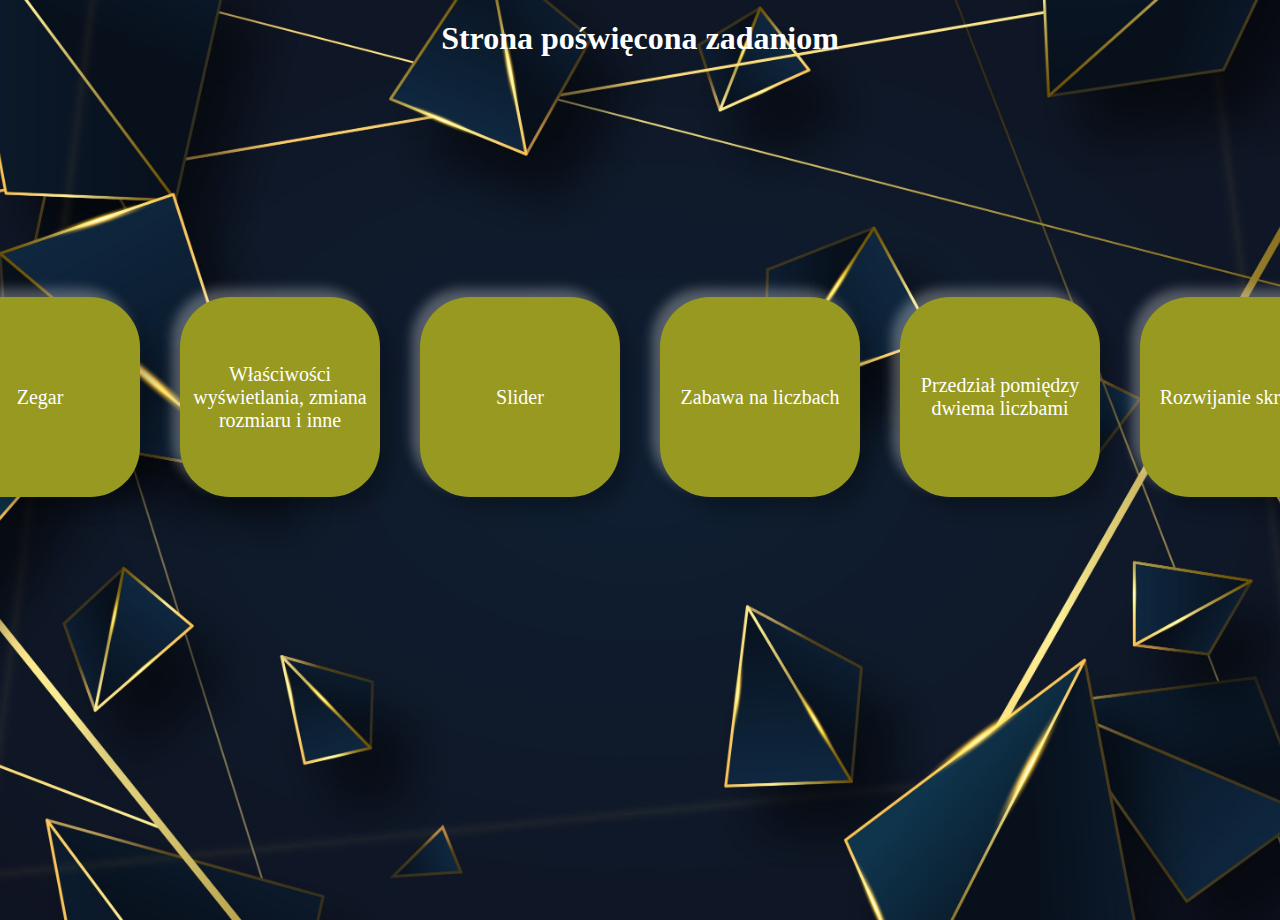
<file: index.html>
<!DOCTYPE html>
<html lang="en">
<head>
    <meta charset="UTF-8">
    <meta name="viewport" content="width=device-width, initial-scale=1.0">
    <link rel="stylesheet" href="css/main.css">
    <title>Strona główna</title>
</head>
<body>
    <h1>Strona poświęcona zadaniom</h1>
    <section id="main">
        <div class="main-container">
            <div class="link-container"><a href="zegar.html" class="main-link">Zegar</a></div>
            <div class="link-container"><a href="text.html" class="main-link">Właściwości wyświetlania, zmiana rozmiaru i inne</a></div>
            <div class="link-container"><a href="slider.html" class="main-link">Slider</a></div>
            <div class="link-container"><a href="liczby.html" class="main-link">Zabawa na liczbach</a></div>
            <div class="link-container"><a href="przedzial.html" class="main-link">Przedział pomiędzy dwiema liczbami</a></div>
            <div class="link-container"><a href="skrot.html" class="main-link">Rozwijanie skrótów</a></div>

        </div>
    </section>
</body>
</html>
</file>
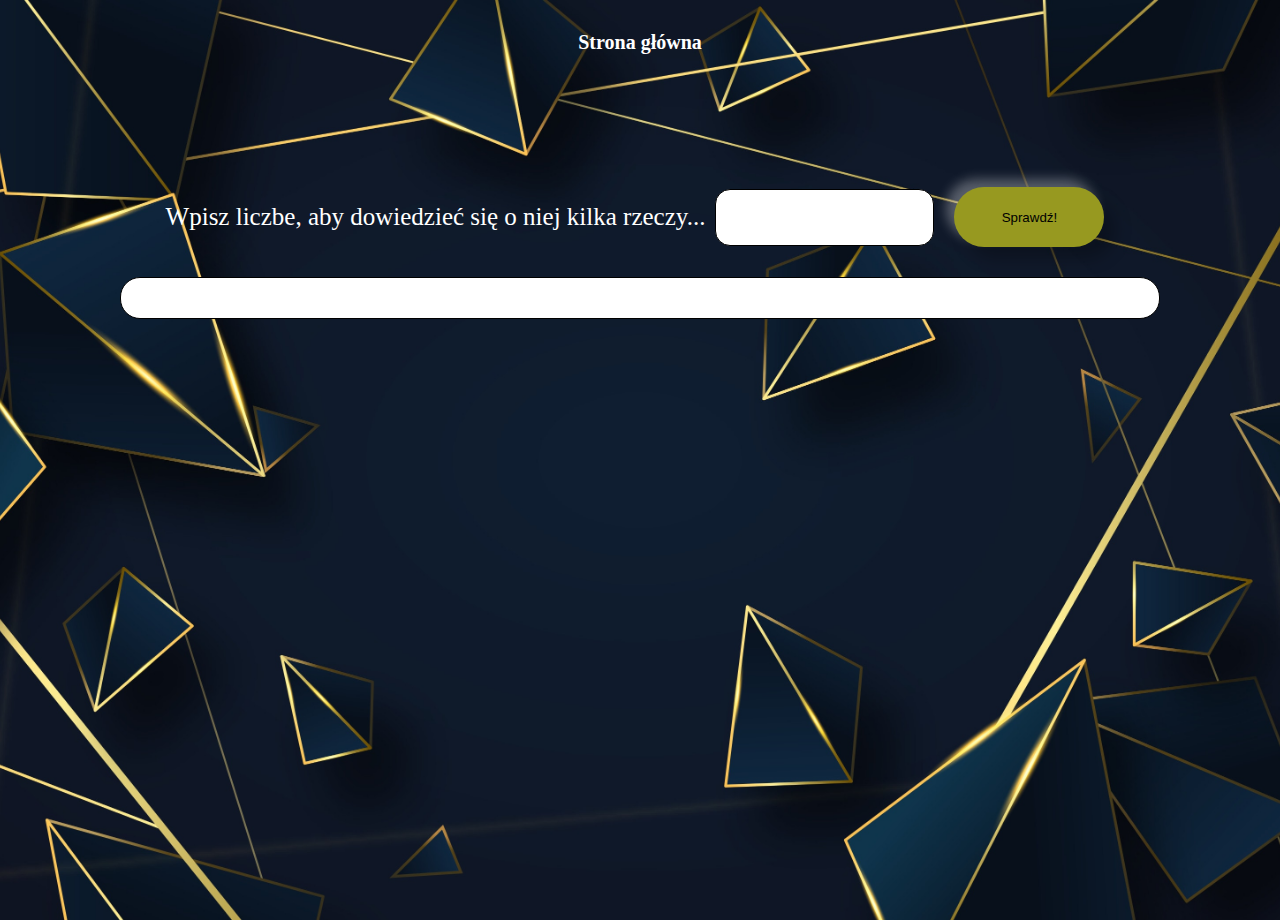
<file: liczby.html>
<!DOCTYPE html>
<html lang="en">
<head>
    <meta charset="UTF-8">
    <meta name="viewport" content="width=device-width, initial-scale=1.0">
    <title>Document</title>
    <link rel="stylesheet" href="css/main.css">
    <link rel="stylesheet" href="css/style.css">
</head>
<body>
    <h1><a href="index.html">Strona główna</a></h1>
    <section id="main">
        <label for="number">Wpisz liczbe, aby dowiedzieć się o niej kilka rzeczy...</label>
        <input type="number" id="number">
        <button class="button" id="check">Sprawdź!</button>
        <p class="result" id="info"></p>
    </section>
    <script src="js/liczby.js"></script>
</body>
</html>
</file>
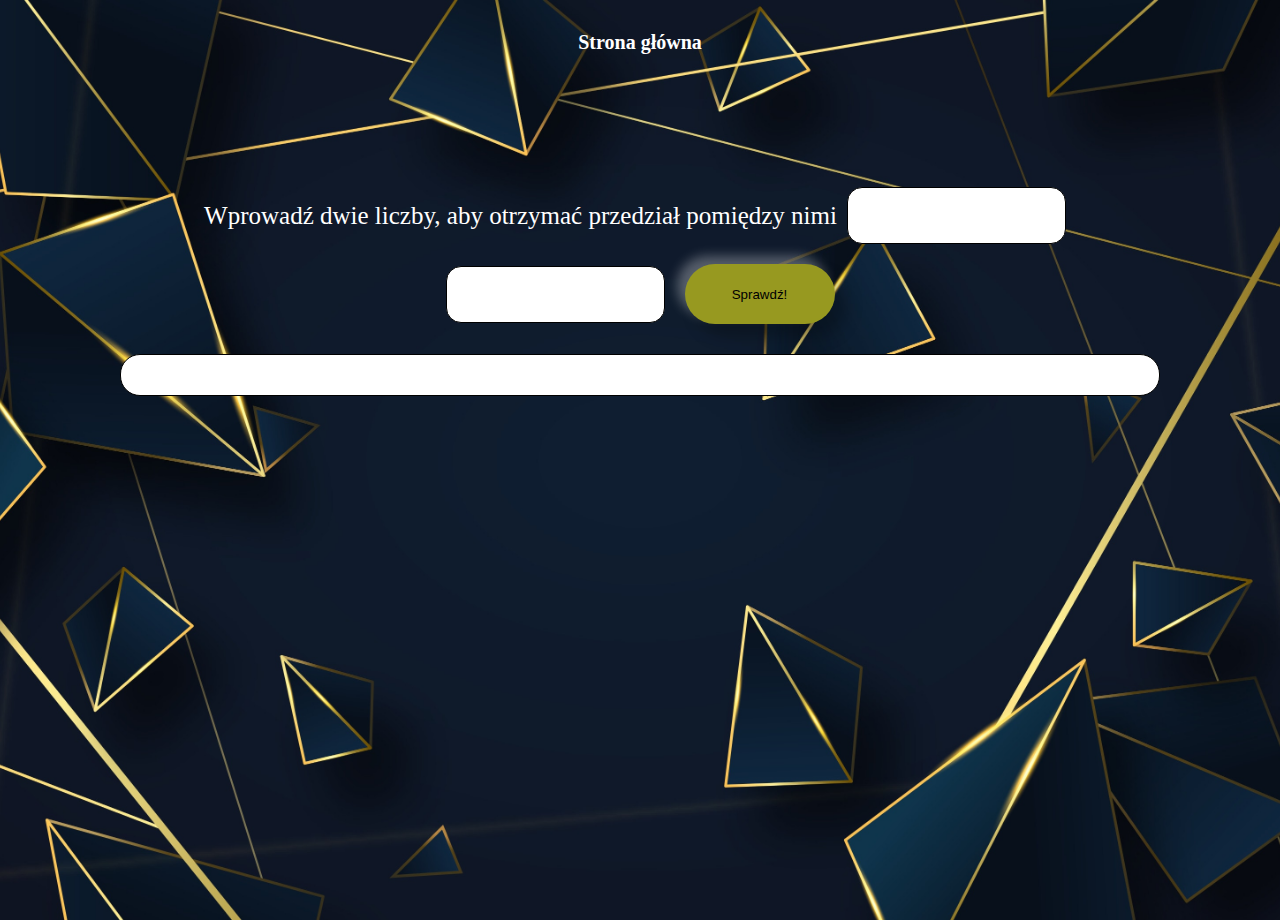
<file: przedzial.html>
<!DOCTYPE html>
<html lang="en">
<head>
    <meta charset="UTF-8">
    <meta name="viewport" content="width=device-width, initial-scale=1.0">
    <title>Przedział pomiędzy dwiema liczbami</title>
    <link rel="stylesheet" href="css/main.css">
    <link rel="stylesheet" href="css/style.css">
</head>
<body>
    <h1><a href="index.html">Strona główna</a></h1>
    <section id="main">
        <label for="number1">Wprowadź dwie liczby, aby otrzymać przedział pomiędzy nimi</label>

        <input type="number" id="number1" class="number-input">
        <input type="number" id="number2" class="number-input">
        <button class="button" id="check">Sprawdź!</button>
        <p class="result" id="info"></p>
    </section>
    <script src="js/przedzial.js"></script>
</body>
</html>
</file>
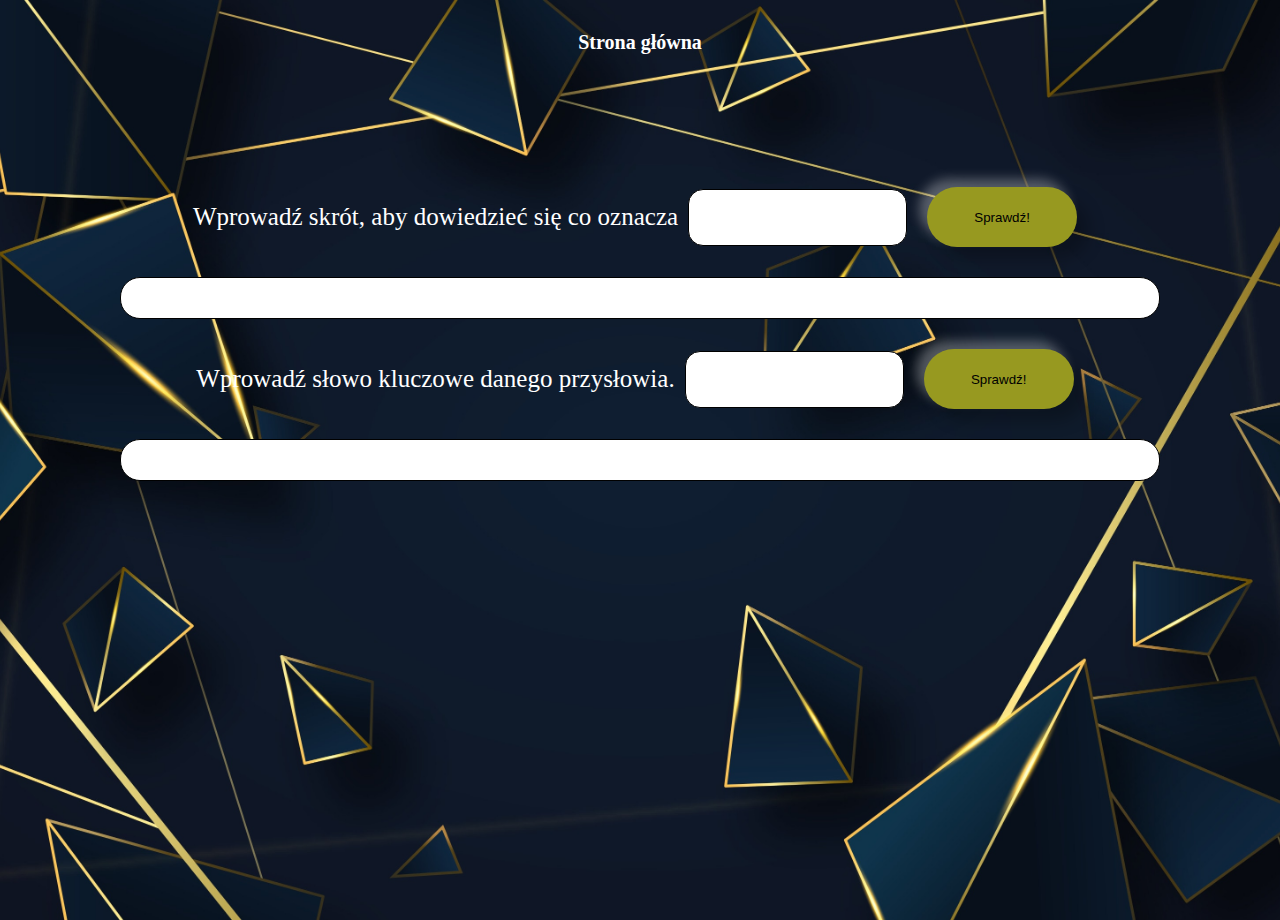
<file: skrot.html>
<!DOCTYPE html>
<html lang="en">
<head>
    <meta charset="UTF-8">
    <meta name="viewport" content="width=device-width, initial-scale=1.0">
    <title>Skróty i przysłowia</title>
    <link rel="stylesheet" href="css/main.css">
    <link rel="stylesheet" href="css/style.css">
</head>
<body>
    <h1><a href="index.html">Strona główna</a></h1>
    <section id="main">
        <label for="number1">Wprowadź skrót, aby dowiedzieć się co oznacza </label>
        <input type="text" id="skrot" class="number-input" onkeyup="this.value = this.value.toUpperCase();">
        <button class="button" id="check">Sprawdź!</button>
        <p class="result" id="info"></p>

        <label for="number1">Wprowadź słowo kluczowe danego przysłowia. </label>
        <input type="text" id="keyword" class="number-input">
        <button class="button" id="check2">Sprawdź!</button>
        <p class="result" id="info2"></p>
    </section>
    <script src="js/skrot.js"></script>
</body>
</html>
</file>
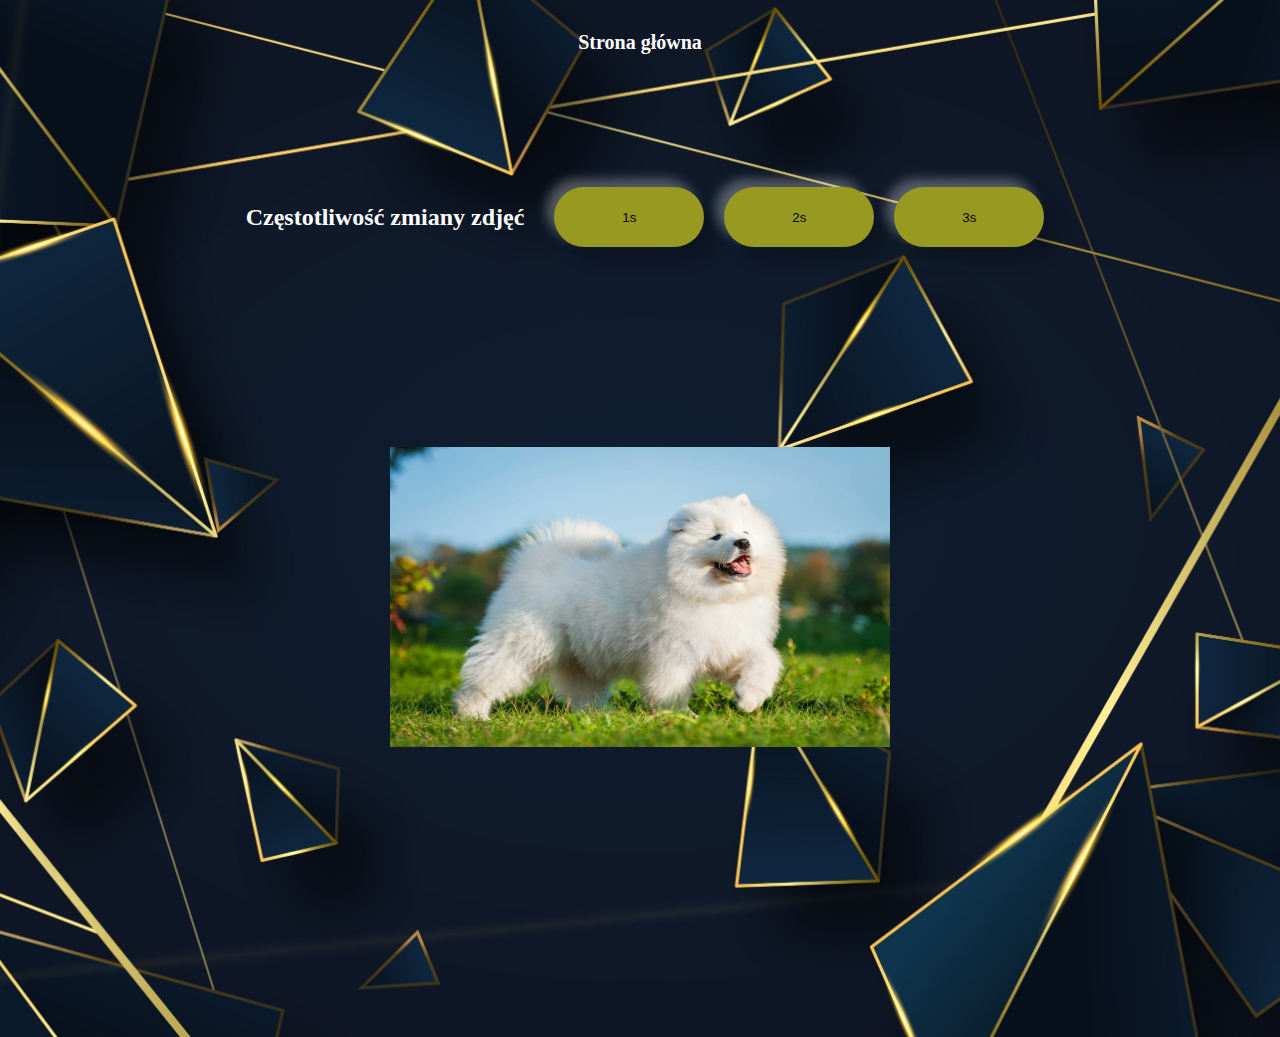
<file: slider.html>
<!DOCTYPE html>
<html lang="en">
<head>
    <meta charset="UTF-8">
    <meta name="viewport" content="width=device-width, initial-scale=1.0">
    <title>Sldier</title>
    <link rel="stylesheet" href="css/main.css">
    <link rel="stylesheet" href="css/style.css">
</head>
<body>
    <h1><a href="index.html">Strona główna</a></h1>
    <section id="main">
        <h2>Częstotliwość zmiany zdjęć</h2>
        <button class="button" id="button1">1s</button>
        <button class="button" id="button2">2s</button>
        <button class="button" id="button3">3s</button>
        <img id="slide" class="slider-image" width="500px" height="300px">
    </section>
    <script src="js/slider.js"></script>
</body>
</html>
</file>
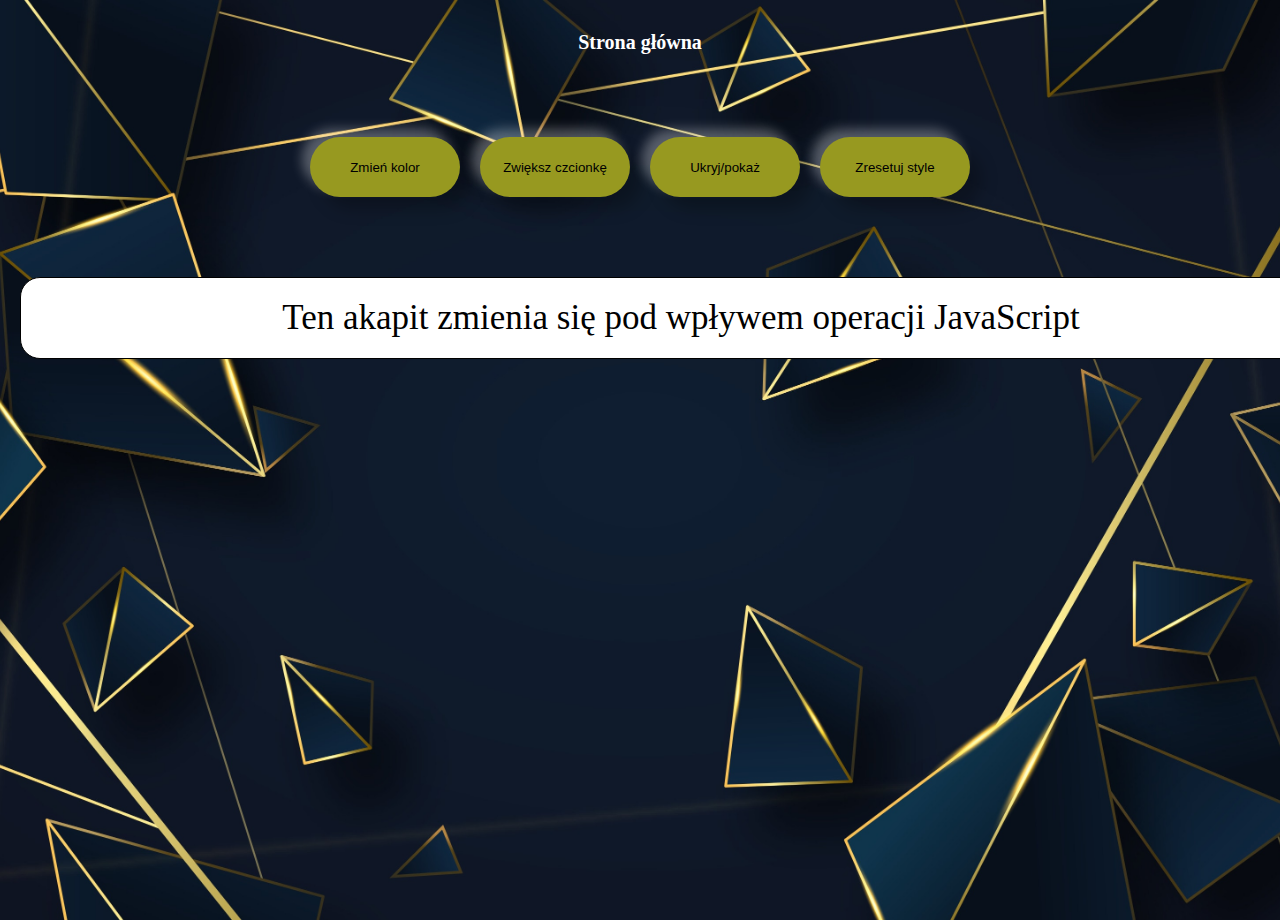
<file: text.html>
<!DOCTYPE html>
<html lang="en">
<head>
    <meta charset="UTF-8">
    <meta name="viewport" content="width=device-width, initial-scale=1.0">
    <title>Text</title>
    <link rel="stylesheet" href="css/style.css">
    <link rel="stylesheet" href="css/main.css">
</head>
<body>
    <h1><a href="index.html">Strona główna</a></h1>
    <div class="button-container">
        <button class="button" id="color">Zmień kolor</button>
        <button class="button" id="font">Zwiększ czcionkę</button>
        <button class="button" id="display">Ukryj/pokaż</button>
        <button class="button" id="reset">Zresetuj style</button>
    </div>
    <p class="result" id="zmiana">Ten akapit zmienia się pod wpływem operacji JavaScript</p>
    <script src="js/text.js"></script>
</body>
</html>
</file>
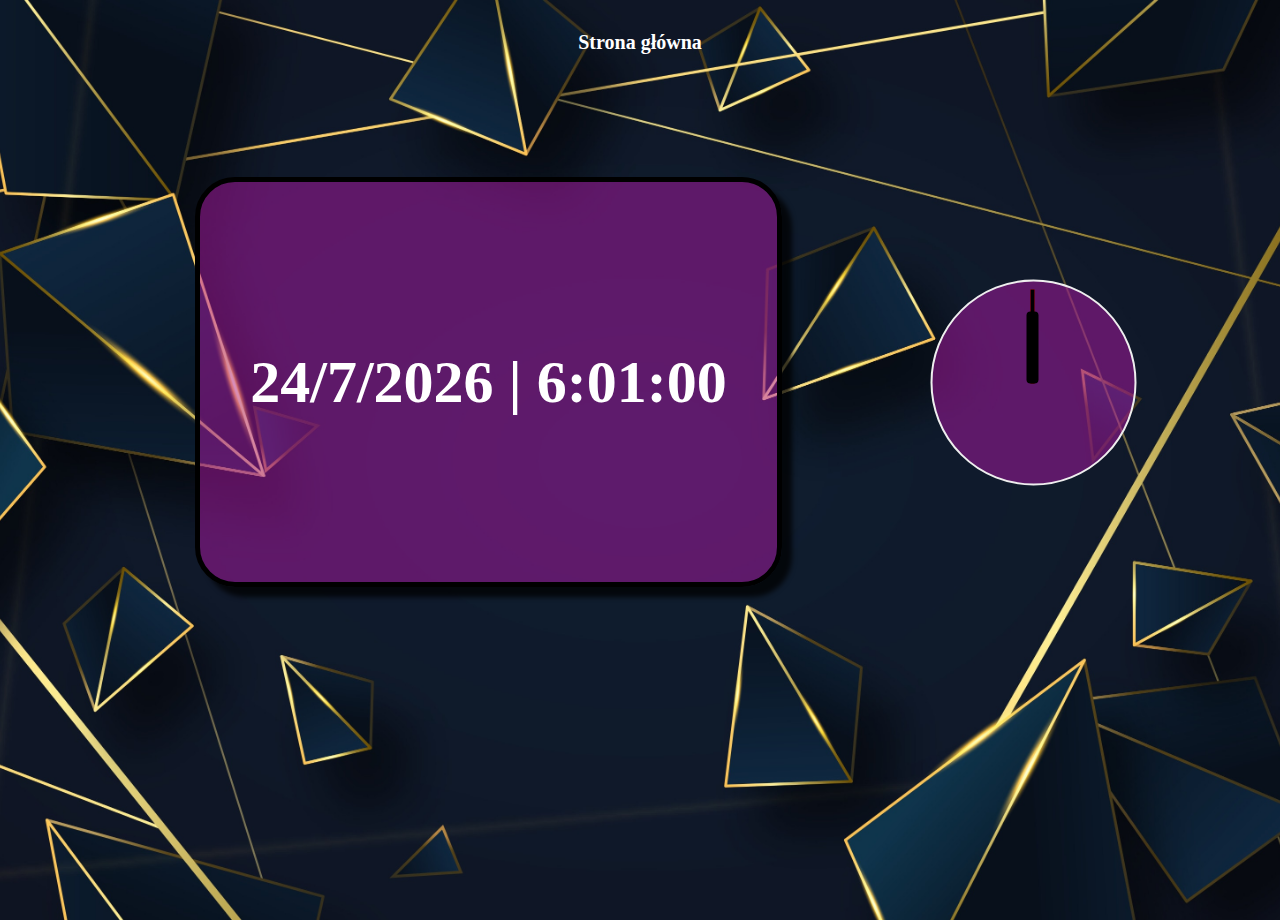
<file: zegar.html>
<!DOCTYPE html>
<html lang="en">
  <head>
    <meta charset="UTF-8" />
    <meta name="viewport" content="width=device-width, initial-scale=1.0" />
    <title>Document</title>
    <link rel="stylesheet" href="css/style.css" />
    <link rel="stylesheet" href="css/main.css" />
  </head>

  <body onload="odliczanie();">
    <h1><a href="index.html">Strona główna</a></h1>
    <section id="main">
      <div id="zegar"></div>
      <div class="clock">
        <span class="hand seconds animate"></span>
        <span class="hand minutes animate"></span>
        <span class="hand hours animate"></span>
      </div>
    </section>

    <script src="js/zegar.js"></script>
  </body>
</html>
</file>
<file: css/main.css>
* {
    margin: 0;
    padding: 0;
}

body {
    background-image: url('../img/design-an-attractive-background-for-your-website.jpg');
    background-position: center;
    background-repeat: no-repeat;
    background-size: cover;
    min-height: 100vh;
    color: white;
}

.slider-image {
  margin: 190px ;
}

#main {
    padding: 100px;
    display: flex;
    justify-content: center;
    align-items: center;
    flex-wrap: wrap;
}

.main-container {
    display: flex;
    justify-content: center;
    align-items: center;
    padding: 100px;
}

.link-container {
    margin: 20px;
    width: 200px;
    height: 200px;
    /* background-color: rgba(52, 224, 0, 0.76); */
    background-color: rgb(151, 153, 32);
    box-shadow: 
    12px 12px 16px 0 rgba(0, 0, 0, 0.25),
    -8px -8px 12px 0 rgba(255, 255, 255, 0.3);
  border-radius: 50px;
    display: flex;
    justify-content: center;
    align-items: center;
    transition: all .3s;
    text-align: center;
}
.link-container:hover {
    background-color: coral;
    border-radius: 50%;
}

h1 {
    text-align: center;
    margin: 20px;
    color: white;
}

h2 {
  margin: 20px;
}

a{
    color: white;
    font-size: 20px;
    text-decoration: none;
}

.result {
    width: 100%;
    text-align: center;
    background-color: #fff;
    color: black;
    margin: 20px;
    padding: 20px;
    font-size: 35px;
    border-radius: 20px;
    border: 1px solid black;
}

  
  .clock {
    margin-left: 200px;
    width: 101px;
    height: 101px;
    border: 1px solid #eeeeee;
    background: rgba(179, 24, 171, 0.486);
    border-radius: 50%;
    transform: rotate(180deg) scale(2);
  }
  
  .clock .hours {
    border: 3px solid black;
    position: absolute;
    height: 30%;
    border-radius: 2px;
    left: 48px;
    top: 50px;
    
    animation-duration: 43200s;
  }
  
  .clock .minutes {
    border: 1px solid black;
    position: absolute;
    top: 50px;
    left: 50px;
    height: 45%;
    
    animation-duration: 3600s;
  }
  
  .clock .seconds {
    border: 1px solid red;
    position: absolute;
    top: 50px;
    left: 50px;
    height: 45%;
    
    animation-duration: 60s;
  }
  
  .animate {
    animation-name: rotate;
    animation-iteration-count: infinite;
    animation-timing-function: linear;
  }
  
  .hand {
    transform-origin: top center;
  }
  
  
  @keyframes rotate {
    from {
      transform: rotate(0deg);
    }
    to {
      transform: rotate(360deg);
    }
  }

input {
    padding: 20px;
    border-radius: 15px;
    border: 1px solid black;
    margin: 10px;
}
label {
    font-size: 25px;
}
</file>
<file: css/style.css>
#zegar {
    font-size: 60px;
    font-weight: bold;
    height: 300px;
    background-color: rgba(179, 24, 171, 0.486);
    display: flex;
    justify-content: center;
    align-items: center;
    padding: 50px;
    border: 5px solid black;
    border-radius: 40px;
    color: white;
    -webkit-box-shadow: 10px 10px 5px 0px rgba(0, 0, 0, 0.75);
-moz-box-shadow:    10px 10px 5px 0px rgba(0, 0, 0, 0.75);
box-shadow:         10px 10px 5px 0px rgba(0, 0, 0, 0.75);
}

#text {
    height: 200px;
    font-size: 20px;
}

.button-container {
    display: flex;
    justify-content: center;
    padding: 50px;
}

.button {
    height: 60px;
    width: 150px;
    margin: 10px;
    transition: all .3s;
    background-color: rgb(151, 153, 32);
    box-shadow: 
    12px 12px 16px 0 rgba(0, 0, 0, 0.25),
    -8px -8px 12px 0 rgba(255, 255, 255, 0.3);
    border-radius: 50px;
    border: none;
    
}

.button:hover {
    background-color: coral;
    border-radius: 10%;
}

#main {
    display: flex;
    justify-content: center;
    align-items: center;
}
</file>
